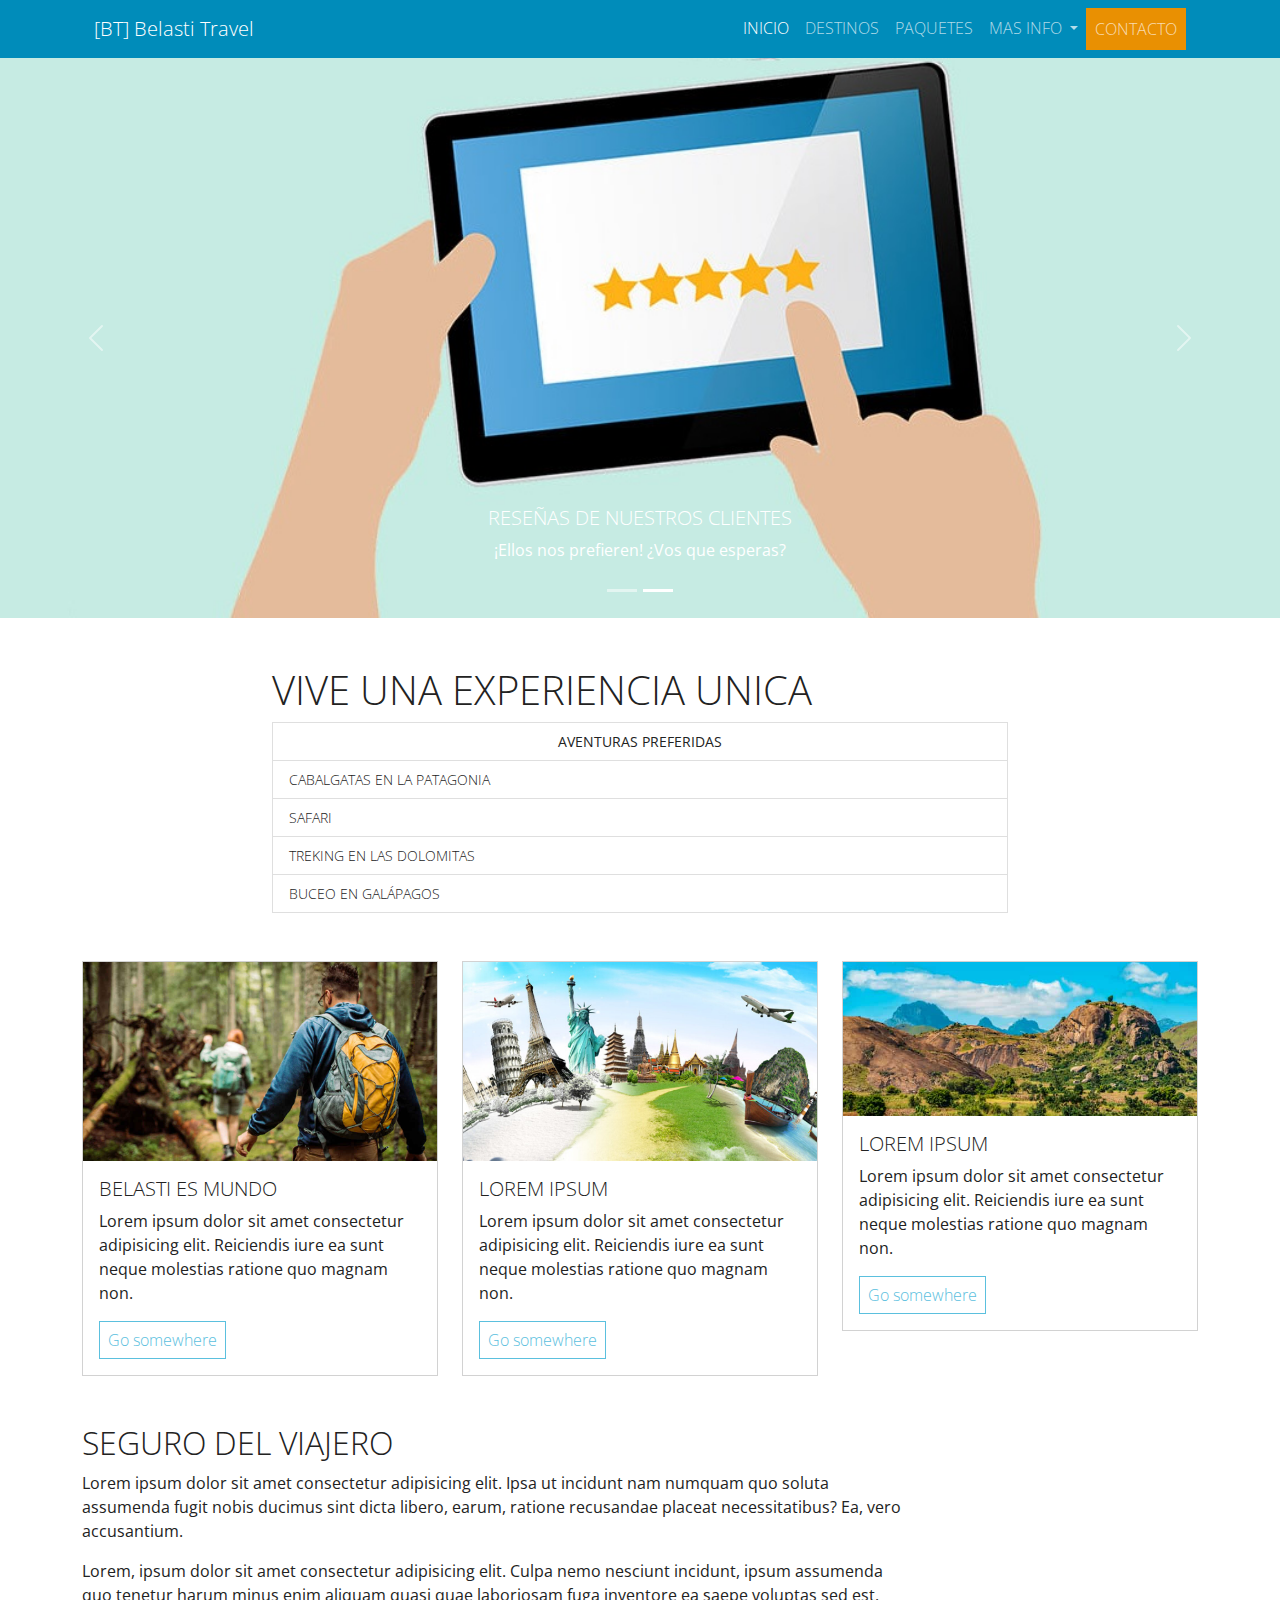
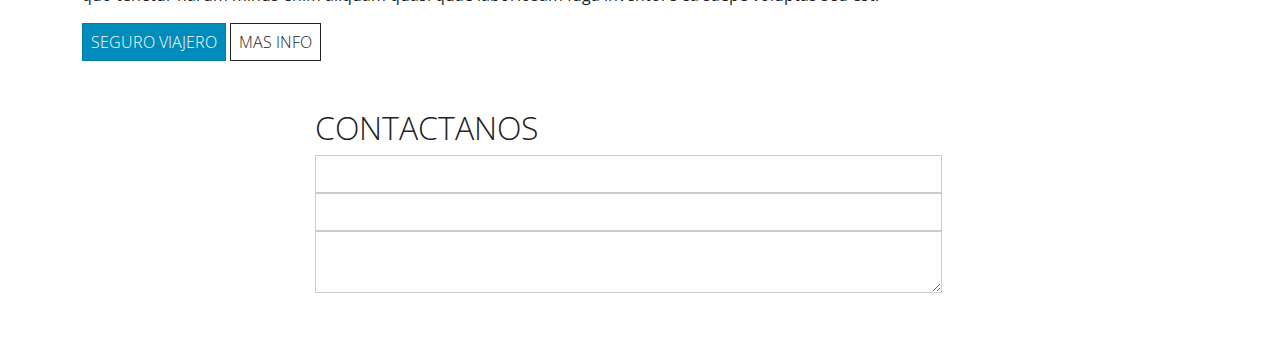
<file: index.html>
<!DOCTYPE html>
<html lang="es">
    <head>
        <meta charset="UTF-8">
        <meta http-equiv="X-UA-Compatible" content="IE=edge">
        <meta name="viewport" content="width=device-width, initial-scale=1.0">
        <title>Belasti Travel</title>
    
        <link rel="stylesheet" href="./bootstrap.min.css">
        <link rel="stylesheet" href="styles/scss/style.css">
    </head>
<body>


        <div class="container-fluid  bg-primary">
            <div class="container ">
    
                <nav class="navbar navbar-expand-lg navbar-dark">
                    <div class="container-fluid">
                        <a class="test navbar-brand content" href="#">[BT] Belasti Travel</a>
                        <button class="navbar-toggler" type="button" data-bs-toggle="collapse" data-bs-target="#navbarSupportedContent" aria-controls="navbarSupportedContent" aria-expanded="false" aria-label="Toggle navigation">
                            <span class="navbar-toggler-icon"></span>
                        </button>
                        <div class="collapse navbar-collapse" id="navbarSupportedContent">
                            <ul class="navbar-nav ms-auto mb-2 mb-lg-0">
                                <li class="nav-item">
                                    <a class="nav-link active" aria-current="page" href="index.html">INICIO</a>
                                </li>
                                <li class="nav-item">
                                    <a class="nav-link" href="./destinos.html">DESTINOS</a>
                                </li>
                                <li class="nav-item">
                                    <a class="nav-link" href="paquetes.html">PAQUETES</a>
                                </li>
                                <li class="nav-item dropdown">
                                    <a class="nav-link dropdown-toggle" href="#" id="navbarDropdown" role="button" data-bs-toggle="dropdown" aria-expanded="false">
                                        MAS INFO
                                    </a>
                                    <ul class="dropdown-menu" aria-labelledby="navbarDropdown">
                                        <li><a class="dropdown-item" href="./travelas.html">TRAVEL ASIST</a></li>
                                        <li><a class="dropdown-item" href="*">BLOG</a></li>
                                      <!--   <li>
                                            <hr class="dropdown-divider">
                                        </li>
                                        <li><a class="dropdown-item" href="*"></a></li> -->
                                    </ul>
                                </li>
                                <li class="nav-item">
                                    <a class="nav-link bg-warning btn" href="#" tabindex="-1" aria-disabled="true">CONTACTO</a>
                                </li>
                            </ul>
    
                        </div>
                    </div>
                </nav>
            </div>
        </div>
    
        <div id="carouselExampleCaptions" class="carousel slide" data-bs-ride="carousel">
            <div class="carousel-indicators">
                <button type="button" data-bs-target="#carouselExampleCaptions" data-bs-slide-to="0" class="" aria-label="Slide 1"></button>
                <button type="button" data-bs-target="#carouselExampleCaptions" data-bs-slide-to="1" aria-label="Slide 2" class="active" aria-current="true"></button>
                <!-- <button type="button" data-bs-target="#carouselExampleCaptions" data-bs-slide-to="2" aria-label="Slide 3"></button> -->
            </div>
            <div class="carousel-inner">
                <div class="carousel-item">
                    <img src="./IMGs/sudamerica.jpg" class="d-block w-100" alt="...">
                    <div class="carousel-caption d-none d-md-block">
                        <h5 class="h5index">LLAMAS PATAGÓNICAS</h5>
                        <p>Excursiones patagónicas bajo la cordillera de los andes.</p>
                    </div>
                </div>
                <div class="carousel-item active">
                    <img src="./img/reseñas.jpg" class="d-block w-100" alt="...">
                    <div class="carousel-caption d-none d-md-block">
                        <h5 class="h5index">RESEÑAS DE NUESTROS CLIENTES</h5>
                        <p>¡Ellos nos prefieren! ¿Vos que esperas?</p>
                    </div>
                </div>
    
            </div>
            <button class="carousel-control-prev" type="button" data-bs-target="#carouselExampleCaptions" data-bs-slide="prev">
                <span class="carousel-control-prev-icon" aria-hidden="true"></span>
                <span class="visually-hidden">Previous</span>
            </button>
            <button class="carousel-control-next" type="button" data-bs-target="#carouselExampleCaptions" data-bs-slide="next">
                <span class="carousel-control-next-icon" aria-hidden="true"></span>
                <span class="visually-hidden">Next</span>
            </button>
        </div>
    
    
    
    
        <div class="container mt-5">
            <div class="row justify-content-center">
                <div class="col-12 col-md-8">
                    <h1 id="h1titulo" class="flex">
                        <span id="spantitulo">VIVE UNA EXPERIENCIA UNICA</span>
                <!--     <div class="message">
                        <div class="word1">UNICA</div>
                        <div class="word2">SALVAJE</div>
                        <div class="word3">DIFERENTE</div>
                    </div> -->
                    </h1>
                    <ul class="list-group">
                        <li class="list-group-item text-center strong" > <strong> AVENTURAS PREFERIDAS</strong></li>
                        <li class="list-group-item">CABALGATAS EN LA PATAGONIA</li>
                        <li class="list-group-item">SAFARI</li>
                        <li class="list-group-item">TREKING EN LAS DOLOMITAS</li>
                        <li class="list-group-item">BUCEO EN GALÁPAGOS</li>
                    </ul>
                </div>
            </div>
    
    
            <div class="row">
                <div class="col-12 col-md-4 mt-5">
                    <div class="card">
                        <img class="card-img-top" src="./img/excursiones.jpg" alt="Card image cap">
                        <div class="card-body">
                            <h5 class="card-title">BELASTI ES MUNDO</h5>
                            <p class="card-text">Lorem ipsum dolor sit amet consectetur adipisicing elit. Reiciendis iure ea sunt neque molestias ratione quo magnam non. </p>
                            <a href="#" class="btn btn-outline-info">Go somewhere</a>
                        </div>
                    </div>
                </div>
                <div class="col-12 col-md-4 mt-5">
                    <div class="card">
                        <img class="card-img-top" src="./img/intereses.jpg" alt="Card image cap">
                        <div class="card-body">
                            <h5 class="card-title">LOREM IPSUM</h5>
                            <p class="card-text">Lorem ipsum dolor sit amet consectetur adipisicing elit. Reiciendis iure ea sunt neque molestias ratione quo magnam non. </p>
                            <a href="#" class="btn btn-outline-info">Go somewhere</a>
                        </div>
                    </div>
                </div>
                <div class="col-12 col-md-4 mt-5">
                    <div class="card">
                        <img class="card-img-top" src="./IMGs/newz.jpeg" alt="Card image cap">
                        <div class="card-body">
                            <h5 class="card-title">LOREM IPSUM</h5>
                            <p class="card-text">Lorem ipsum dolor sit amet consectetur adipisicing elit. Reiciendis iure ea sunt neque molestias ratione quo magnam non. </p>
                            <a href="#" class="btn btn-outline-info">Go somewhere</a>
                        </div>
                    </div>
                </div>
            </div>
    
            <div class="row mt-5">
                <div class="col-12 col-md-9">
                    <h2>SEGURO DEL VIAJERO </h2>
                    <p>Lorem ipsum dolor sit amet consectetur adipisicing elit. Ipsa ut incidunt nam numquam quo soluta
                        assumenda fugit nobis ducimus sint dicta libero, earum, ratione recusandae placeat necessitatibus?
                        Ea, vero accusantium.</p>
                    <p>Lorem, ipsum dolor sit amet consectetur adipisicing elit. Culpa nemo nesciunt incidunt, ipsum
                        assumenda quo tenetur harum minus enim aliquam quasi quae laboriosam fuga inventore ea saepe
                        voluptas sed est.</p>
    
                    <div>
                        <button type="button" class="btn btn-primary">SEGURO VIAJERO</button>
                        <button type="button" class="btn btn-outline-dark">MAS INFO</button>
    
                    </div>
                
            </div>
    
    
            <div class="row justify-content-center mt-5 pb-5">
                <div class="col-12 col-md-7">
                    <h2>CONTACTANOS
                    </h2>
                    <input type="text" class="form-control">
                    <input type="text" class="form-control">
                    <textarea name="" class="form-control"></textarea>
                </div>
            </div>
        </div>
    
    
    
        <script src="https://cdn.jsdelivr.net/npm/bootstrap@5.0.1/dist/js/bootstrap.bundle.min.js"></script>
    
    
    
 
</body>
</html>
</file>
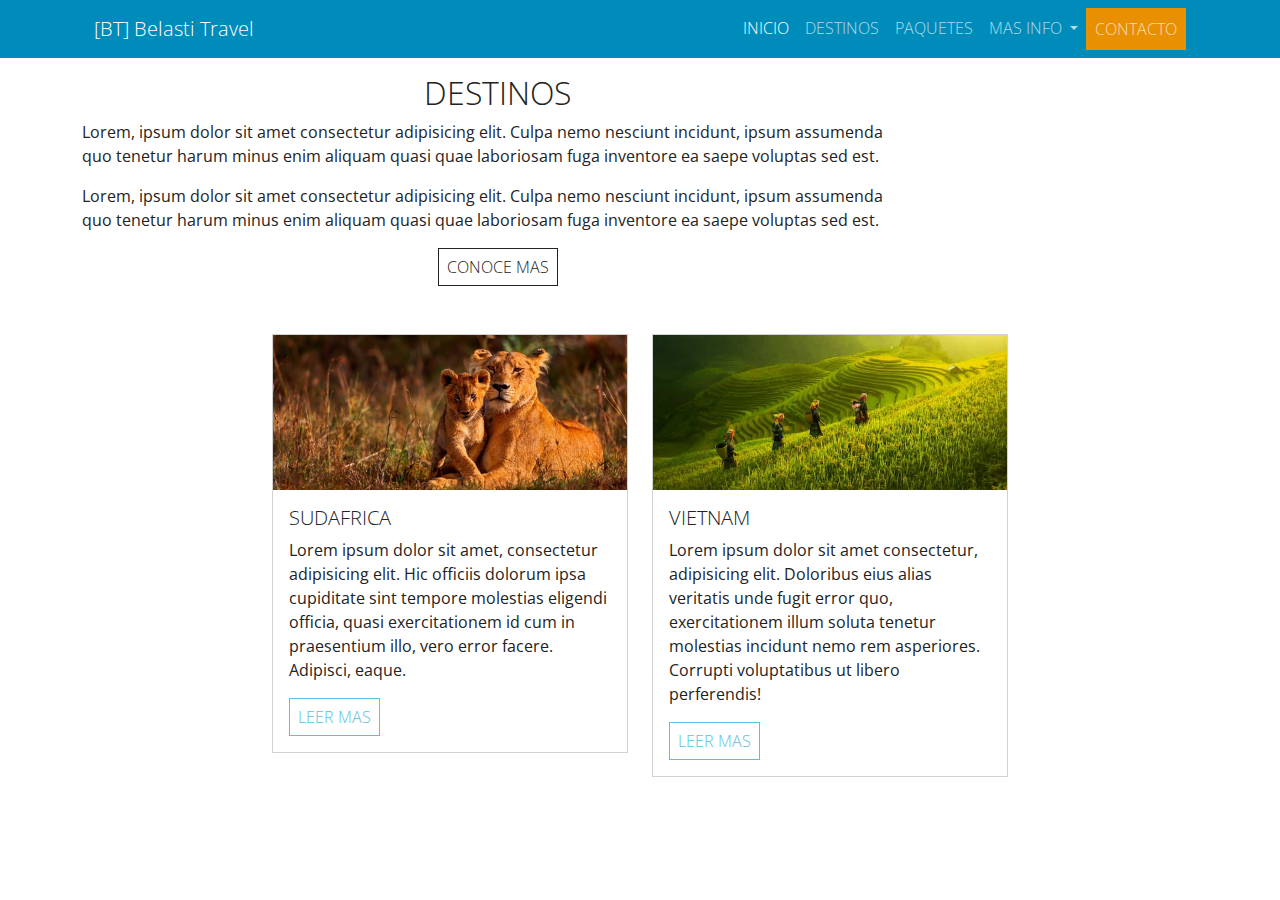
<file: destinos.html>
<!DOCTYPE html>
<html lang="es">
<head>
    <meta charset="UTF-8">
    <meta http-equiv="X-UA-Compatible" content="IE=edge">
    <meta name="viewport" content="width=device-width, initial-scale=1.0">
    <title>Destinos</title>
    <link rel="stylesheet" href="./bootstrap.min.css">
    <link rel="stylesheet" href="styles/scss/style.css">
</head>
<body>
    
    <div class="container-fluid  bg-primary">
        <div class="container ">

            <nav class="navbar navbar-expand-lg navbar-dark">
                <div class="container-fluid">
                    <a class="test navbar-brand" href="#">[BT] Belasti Travel</a>
                    <button class="navbar-toggler" type="button" data-bs-toggle="collapse" data-bs-target="#navbarSupportedContent" aria-controls="navbarSupportedContent" aria-expanded="false" aria-label="Toggle navigation">
                        <span class="navbar-toggler-icon"></span>
                    </button>
                    <div class="collapse navbar-collapse" id="navbarSupportedContent">
                        <ul class="navbar-nav ms-auto mb-2 mb-lg-0">
                            <li class="nav-item">
                                <a class="nav-link active" aria-current="page" href="index.html">INICIO</a>
                            </li>
                            <li class="nav-item">
                                <a class="nav-link" href="./destinos.html">DESTINOS</a>
                            </li>
                            <li class="nav-item">
                                <a class="nav-link" href="paquetes.html">PAQUETES</a>
                            </li>
                            <li class="nav-item dropdown">
                                <a class="nav-link dropdown-toggle" href="#" id="navbarDropdown" role="button" data-bs-toggle="dropdown" aria-expanded="false">
                                    MAS INFO
                                </a>
                                <ul class="dropdown-menu" aria-labelledby="navbarDropdown">
                                    <li><a class="dropdown-item" href="./travelas.html">TRAVEL ASIST</a></li>
                                    <li><a class="dropdown-item" href="*">BLOG</a></li>
                                  <!--   <li>
                                        <hr class="dropdown-divider">
                                    </li>
                                    <li><a class="dropdown-item" href="*"></a></li> -->
                                </ul>
                            </li>
                            <li class="nav-item">
                                <a class="nav-link bg-warning btn" href="#" tabindex="-1" aria-disabled="true">CONTACTO</a>
                            </li>
                        </ul>

                    </div>
                </div>
            </nav>
        </div>
    </div>

    <div class="container mt-3">
    <div class="row mt-3">
        <div class="col-12 col-md-9">
            <h2 class="text-center">DESTINOS</h2>
           
            <p>Lorem, ipsum dolor sit amet consectetur adipisicing elit. Culpa nemo nesciunt incidunt, ipsum
                assumenda quo tenetur harum minus enim aliquam quasi quae laboriosam fuga inventore ea saepe
                voluptas sed est.</p>
            <p>Lorem, ipsum dolor sit amet consectetur adipisicing elit. Culpa nemo nesciunt incidunt, ipsum
                    assumenda quo tenetur harum minus enim aliquam quasi quae laboriosam fuga inventore ea saepe
                    voluptas sed est.</p>

            <div class="text-center">
             
                <button type="button" class="btn btn-outline-dark">CONOCE MAS</button>

            </div>
        </div>
        <div class="col-12 col-md-3 mt-5 mt-md-0">
           <!--  <img src="*" class="img-fluid rounded-top"> -->
        </div>
    </div>

    <div class="row justify-content-center">
        <div class="col-12 col-md-4 mt-5">
            <div class="card">
                <img class="card-img-top" src="./IMGs/sudafrica.jpg" alt="Card image cap">
                <div class="card-body">
                    <h5 class="card-title">SUDAFRICA</h5>
                    <p class="card-text">Lorem ipsum dolor sit amet, consectetur adipisicing elit. Hic officiis dolorum ipsa cupiditate sint tempore molestias eligendi officia, quasi exercitationem id cum in praesentium illo, vero error facere. Adipisci, eaque.
                    </p>
                    <a href="#" class="btn btn-outline-info">LEER MAS</a>
                </div>
            </div>
        </div>
        <div class="col-12 col-md-4 mt-5">
            <div class="card">
                <img class="card-img-top" src="./IMGs/viet.jpeg" alt="Card image cap">
                <div class="card-body">
                    <h5 class="card-title">VIETNAM</h5>
                    <p class="card-text">Lorem ipsum dolor sit amet consectetur, adipisicing elit. Doloribus eius alias veritatis unde fugit error quo, exercitationem illum soluta tenetur molestias incidunt nemo rem asperiores. Corrupti voluptatibus ut libero perferendis!
                    </p>
                    <a href="#" class="btn btn-outline-info">LEER MAS</a>
                </div>
            </div>
        </div>

    </div>
    <script src="https://cdn.jsdelivr.net/npm/bootstrap@5.0.1/dist/js/bootstrap.bundle.min.js"></script>
</div>    
</body>
</html>
</file>
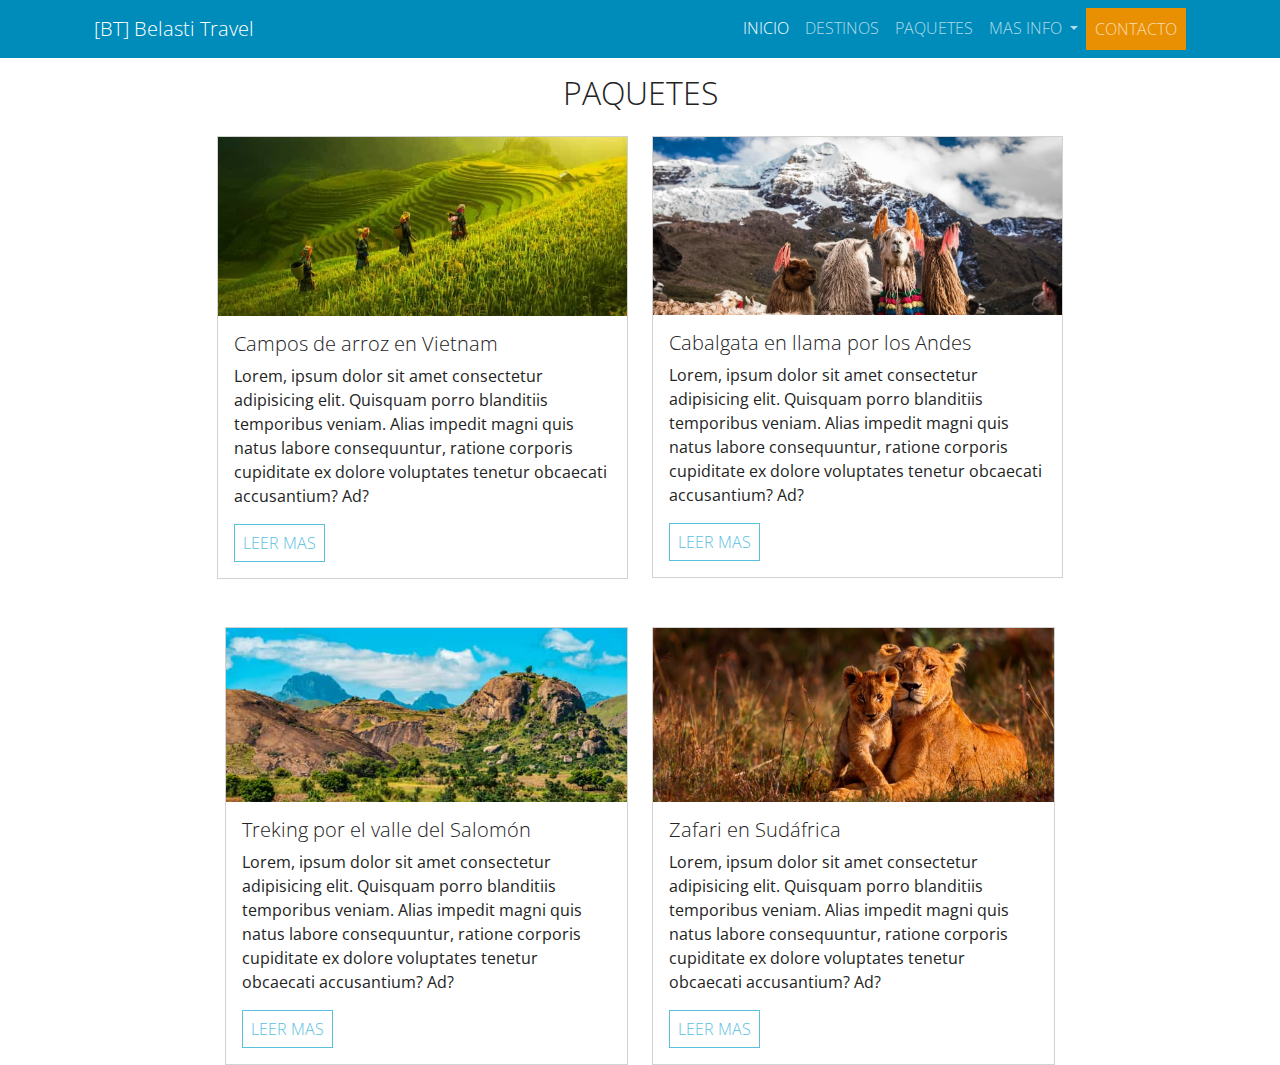
<file: paquetes.html>
<!DOCTYPE html>
<html lang="esp">
<head>
    <meta charset="UTF-8">
    <meta http-equiv="X-UA-Compatible" content="IE=edge">
    <meta name="viewport" content="width=device-width, initial-scale=1.0">
    <title>Paquetes</title>
    <link rel="stylesheet" href="./bootstrap.min.css">
    <link rel="stylesheet" href="styles/scss/style.css">
</head>
<body>
    <div class="container-fluid  bg-primary">
        <div class="container ">

            <nav class="test navbar navbar-expand-lg navbar-dark">
                <div class="container-fluid">
                    <a class="navbar-brand" href="#">[BT] Belasti Travel</a>
                    <button class="navbar-toggler" type="button" data-bs-toggle="collapse" data-bs-target="#navbarSupportedContent" aria-controls="navbarSupportedContent" aria-expanded="false" aria-label="Toggle navigation">
                        <span class="navbar-toggler-icon"></span>
                    </button>
                    <div class="collapse navbar-collapse" id="navbarSupportedContent">
                        <ul class="navbar-nav ms-auto mb-2 mb-lg-0">
                            <li class="nav-item">
                                <a class="nav-link active" aria-current="page" href="index.html">INICIO</a>
                            </li>
                            <li class="nav-item">
                                <a class="nav-link" href="./destinos.html">DESTINOS</a>
                            </li>
                            <li class="nav-item">
                                <a class="nav-link" href="paquetes.html">PAQUETES</a>
                            </li>
                            <li class="nav-item dropdown">
                                <a class="nav-link dropdown-toggle" href="#" id="navbarDropdown" role="button" data-bs-toggle="dropdown" aria-expanded="false">
                                    MAS INFO
                                </a>
                                <ul class="dropdown-menu" aria-labelledby="navbarDropdown">
                                    <li><a class="dropdown-item" href="./travelas.html">TRAVEL ASIST</a></li>
                                    <li><a class="dropdown-item" href="*">BLOG</a></li>
                                  <!--   <li>
                                        <hr class="dropdown-divider">
                                    </li>
                                    <li><a class="dropdown-item" href="*"></a></li> -->
                                </ul>
                            </li>
                            <li class="nav-item">
                                <a class="nav-link bg-warning btn" href="#" tabindex="-1" aria-disabled="true">CONTACTO</a>
                            </li>
                        </ul>

                    </div>
                </div>
            </nav>
        </div>
    </div>
    <div class="row justify-content-center">
      
        <h2 class="text-center mt-3">PAQUETES</h2>
        <div class="col-12 col-md-4 mt-3">
            <div class="card">
                <img class="card-img-top" src="./IMGs/viet.jpeg" alt="Card image cap">
                <div class="card-body">
                    <h5 class="card-title">Campos de arroz en Vietnam</h5>
                    <p class="card-text">Lorem, ipsum dolor sit amet consectetur adipisicing elit. Quisquam porro blanditiis temporibus veniam. Alias impedit magni quis natus labore consequuntur, ratione corporis cupiditate ex dolore voluptates tenetur obcaecati accusantium? Ad?
                    </p>
                    <a href="#" class="btn btn-outline-info">LEER MAS</a>
                </div>
            </div>
        </div>
        <div class="col-12 col-md-4 mt-3">
            <div class="card">
                <img class="card-img-top" src="./IMGs/sudamerica.jpg" alt="Card image cap">
                <div class="card-body">
                    <h5 class="card-title">Cabalgata en llama por los Andes</h5>
                    <p class="card-text">Lorem, ipsum dolor sit amet consectetur adipisicing elit. Quisquam porro blanditiis temporibus veniam. Alias impedit magni quis natus labore consequuntur, ratione corporis cupiditate ex dolore voluptates tenetur obcaecati accusantium? Ad?
                    </p>
                    <a href="#" class="btn btn-outline-info">LEER MAS</a>
                </div>
            </div>
        </div>
        <div class="row justify-content-center">
            <div class="col-12 col-md-4 mt-5">
                <div class="card">
                    <img class="card-img-top" src="./IMGs/newz.jpeg" alt="Card image cap">
                    <div class="card-body">
                        <h5 class="card-title">Treking por el valle del Salomón </h5>
                        <p class="card-text">Lorem, ipsum dolor sit amet consectetur adipisicing elit. Quisquam porro blanditiis temporibus veniam. Alias impedit magni quis natus labore consequuntur, ratione corporis cupiditate ex dolore voluptates tenetur obcaecati accusantium? Ad?
                        </p>
                        <a href="#" class="btn btn-outline-info">LEER MAS</a>
                    </div>
                </div>
            </div>
            <div class="col-12 col-md-4 mt-5">
                <div class="card">
                    <img class="card-img-top" src="./IMGs/sudafrica.jpg" alt="Card image cap">
                    <div class="card-body">
                        <h5 class="card-title">Zafari en Sudáfrica</h5>
                        <p class="card-text">Lorem, ipsum dolor sit amet consectetur adipisicing elit. Quisquam porro blanditiis temporibus veniam. Alias impedit magni quis natus labore consequuntur, ratione corporis cupiditate ex dolore voluptates tenetur obcaecati accusantium? Ad?

                        </p>
                        <a href="#" class="btn btn-outline-info">LEER MAS</a>
                    </div>
                </div>
            </div>
    <script src="https://cdn.jsdelivr.net/npm/bootstrap@5.0.1/dist/js/bootstrap.bundle.min.js"></script>
</body>
</html>
</file>
<file: styles/scss/style.css>
.h5index {
  color: rgb(255, 255, 255);
}
.h5index:hover {
  color: lightblue;
}

.test:hover {
  color: lightgoldenrodyellow;
}/*# sourceMappingURL=style.css.map */
</file>
